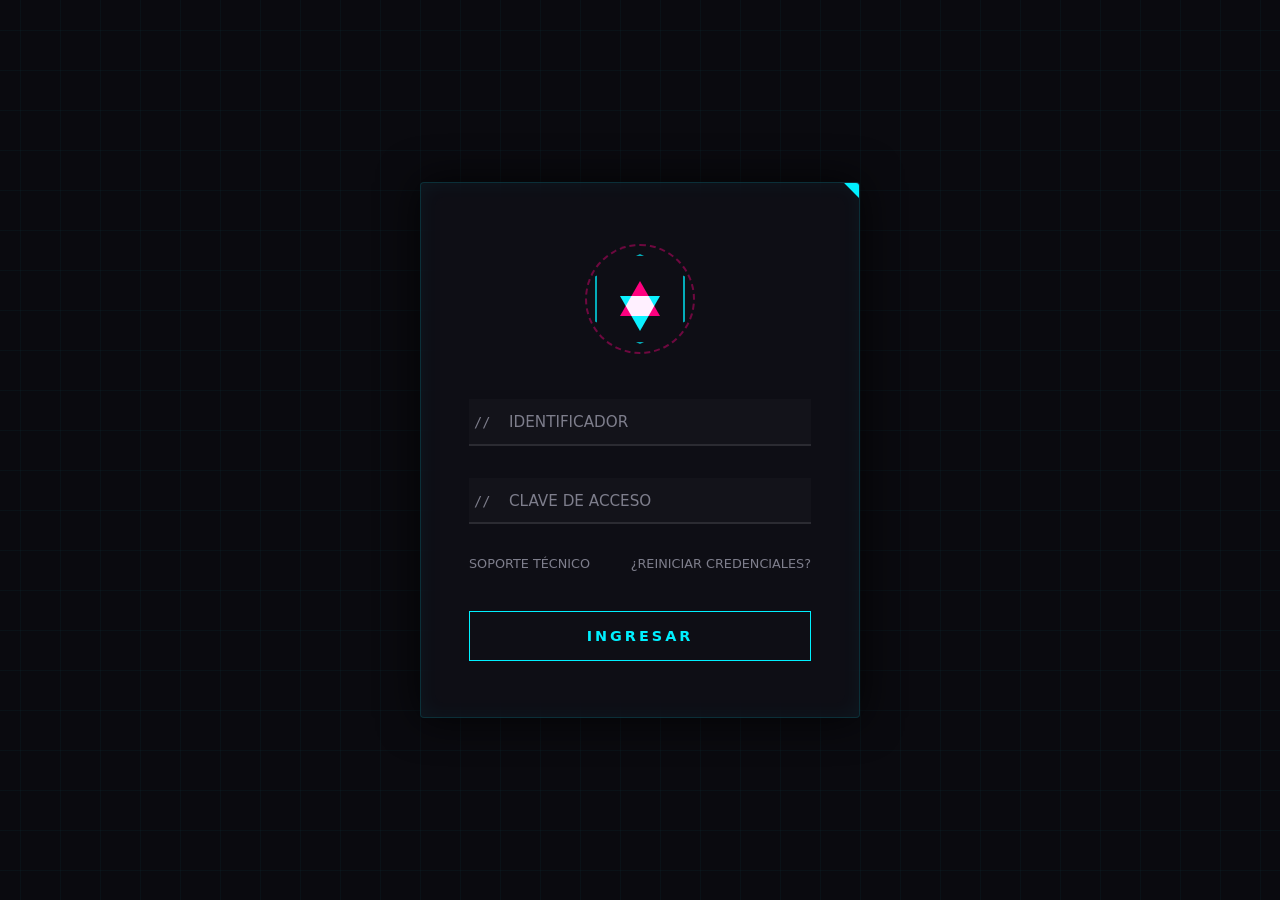
<file: index.html>
<!DOCTYPE html>
<html lang="es">
<head>
    <meta charset="UTF-8">
    <meta name="viewport" content="width=device-width, initial-scale=1.0">
    <title>Login Tech Avanzado</title>
    <link rel="stylesheet" href="style.css">
</head>
<body>

    <div class="login-card">
        <!-- Logo Complejo CSS -->
        <div class="logo-container">
            <div class="data-ring"></div>
            <div class="tech-hexagon"></div>
            <div class="tech-core"></div>
        </div>

        <!-- Formulario Nativo HTML -->
        <form action="#" method="POST">
            <div class="form-group">
                <!-- El placeholder con un espacio " " es vital para el truco de CSS -->
                <input type="text" id="user" placeholder=" " required autocomplete="off">
                <label for="user">IDENTIFICADOR</label>
            </div>
            
            <div class="form-group">
                <input type="password" id="pass" placeholder=" " required>
                <label for="pass">CLAVE DE ACCESO</label>
            </div>

            <div class="extra-actions">
                <a href="#">SOPORTE TÉCNICO</a>
                <a href="#">¿REINICIAR CREDENCIALES?</a>
            </div>

            <button type="submit" class="submit-btn">INGRESAR</button>
        </form>
    </div>

</body>
</html>
</file>
<file: style.css>
/* --- VARIABLES DE COLOR (Esquema Oscuro Eléctrico) --- */
:root {
    --bg-dark: #0a0a0f;
    --panel-bg: rgba(16, 16, 24, 0.75);
    --neon-cyan: #00f0ff;
    --neon-magenta: #ff007f;
    --text-gray: #7e7e8c;
    --border-color: rgba(0, 240, 255, 0.15);
}

* {
    margin: 0;
    padding: 0;
    box-sizing: border-box;
    font-family: 'Segoe UI', system-ui, sans-serif;
}

body {
    background: var(--bg-dark);
    min-height: 100vh;
    display: flex;
    justify-content: center;
    align-items: center;
    overflow: hidden;
    position: relative;
}

/* --- RED GEOMÉTRICA DE FONDO --- */
body::before {
    content: '';
    position: absolute;
    inset: 0;
    background-image: 
        linear-gradient(rgba(0, 240, 255, 0.03) 1px, transparent 1px),
        linear-gradient(90deg, rgba(0, 240, 255, 0.03) 1px, transparent 1px);
    background-size: 40px 40px;
    background-position: center;
    z-index: 0;
}

/* --- CONTENEDOR PRINCIPAL --- */
.login-card {
    position: relative;
    background: var(--panel-bg);
    border: 1px solid var(--border-color);
    padding: 3.5rem 3rem;
    width: 100%;
    max-width: 440px;
    border-radius: 4px;
    backdrop-filter: blur(12px);
    box-shadow: 0 0 40px rgba(0, 0, 0, 0.8), inset 0 0 20px rgba(0, 240, 255, 0.05);
    z-index: 1;
    overflow: hidden;
}

/* Esquina decorativa industrial */
.login-card::after {
    content: '';
    position: absolute;
    top: 0; right: 0;
    width: 15px; height: 15px;
    background: var(--neon-cyan);
    clip-path: polygon(100% 0, 0 0, 100% 100%);
}

/* --- LOGOTIPO COMPLEJO --- */
.logo-container {
    position: relative;
    width: 120px;
    height: 120px;
    margin: 0 auto 2.5rem auto;
    display: flex;
    justify-content: center;
    align-items: center;
}

/* Hexágono exterior */
.tech-hexagon {
    position: absolute;
    width: 90px;
    height: 90px;
    border: 2px solid var(--neon-cyan);
    clip-path: polygon(50% 0%, 100% 25%, 100% 75%, 50% 100%, 0% 75%, 0% 25%);
    animation: rotateHex 12s linear infinite;
    opacity: 0.7;
}

/* Triángulos internos contrapuestos */
.tech-core {
    position: relative;
    width: 0;
    height: 0;
    border-left: 20px solid transparent;
    border-right: 20px solid transparent;
    border-bottom: 35px solid var(--neon-magenta);
    animation: pulseCore 2s ease-in-out infinite alternate;
}

.tech-core::before {
    content: '';
    position: absolute;
    top: 15px; left: -20px;
    width: 0; height: 0;
    border-left: 20px solid transparent;
    border-right: 20px solid transparent;
    border-top: 35px solid var(--neon-cyan);
    mix-blend-mode: screen;
}

/* Anillo de datos fragmentado */
.data-ring {
    position: absolute;
    width: 110px;
    height: 110px;
    border: 2px dashed rgba(255, 0, 127, 0.4);
    border-radius: 50%;
    animation: spinRing 6s linear infinite reverse;
}

/* --- FORMULARIO --- */
.form-group {
    position: relative;
    margin-bottom: 2rem;
}

.form-group input {
    width: 100%;
    padding: 0.8rem 1rem 0.8rem 2.5rem;
    background: rgba(255, 255, 255, 0.02);
    border: none;
    border-bottom: 2px solid rgba(255, 255, 255, 0.1);
    color: #fff;
    font-size: 1rem;
    outline: none;
    letter-spacing: 1px;
    transition: all 0.4s ease;
}

/* Ícono abstracto lateral (//) */
.form-group::before {
    content: '//';
    position: absolute;
    left: 5px;
    top: 50%;
    transform: translateY(-50%);
    color: var(--text-gray);
    font-size: 0.85rem;
    font-family: monospace;
    transition: color 0.4s;
}

/* Efecto de enfoque en el input */
.form-group input:focus {
    border-bottom-color: var(--neon-cyan);
    background: rgba(0, 240, 255, 0.02);
    box-shadow: 0 5px 15px rgba(0, 240, 255, 0.05);
}

/* LÓGICA CSS PURA: Mueve la etiqueta si el input está enfocado O si ya tiene texto dentro */
.form-group input:focus ~ label,
.form-group input:not(:placeholder-shown) ~ label {
    top: -12px;
    font-size: 0.75rem;
    color: var(--neon-cyan);
}

.form-group label {
    position: absolute;
    left: 2.5rem;
    top: 50%;
    transform: translateY(-50%);
    color: var(--text-gray);
    pointer-events: none;
    transition: all 0.3s ease;
    font-size: 0.95rem;
}

/* Acciones extra */
.extra-actions {
    display: flex;
    justify-content: space-between;
    font-size: 0.8rem;
    margin-bottom: 2.5rem;
}

.extra-actions a {
    color: var(--text-gray);
    text-decoration: none;
    transition: color 0.3s;
}

.extra-actions a:hover {
    color: var(--neon-magenta);
}

/* --- BOTÓN --- */
.submit-btn {
    width: 100%;
    padding: 1rem;
    background: transparent;
    border: 1px solid var(--neon-cyan);
    color: var(--neon-cyan);
    font-weight: bold;
    font-size: 0.9rem;
    letter-spacing: 3px;
    text-transform: uppercase;
    cursor: pointer;
    position: relative;
    transition: all 0.4s ease;
}

.submit-btn:hover {
    background: var(--neon-cyan);
    color: var(--bg-dark);
    box-shadow: 0 0 25px rgba(0, 240, 255, 0.5);
}

/* --- KEYFRAMES (Animaciones continuas) --- */
@keyframes rotateHex {
    100% { transform: rotate(360deg); }
}

@keyframes spinRing {
    100% { transform: rotate(360deg); }
}

@keyframes pulseCore {
    0% { transform: scale(0.9); opacity: 0.8; }
    100% { transform: scale(1.1); opacity: 1; filter: drop-shadow(0 0 8px var(--neon-magenta)); }
}
</file>
<file: prueba.css>
/* --- VARIABLES DE COLOR (Esquema Oscuro Eléctrico) --- */
:root {
    --bg-dark: #0a0a0f;
    --panel-bg: rgba(16, 16, 24, 0.75);
    --neon-cyan: #00f0ff;
    --neon-magenta: #ff007f;
    --text-gray: #7e7e8c;
    --border-color: rgba(0, 240, 255, 0.15);
}

* {
    margin: 0;
    padding: 0;
    box-sizing: border-box;
    font-family: 'Segoe UI', system-ui, sans-serif;
}

body {
    background: var(--bg-dark);
    min-height: 100vh;
    display: flex;
    justify-content: center;
    align-items: center;
    overflow: hidden;
    position: relative;
}

/* --- RED GEOMÉTRICA DE FONDO --- */
body::before {
    content: '';
    position: absolute;
    inset: 0;
    background-image: 
        linear-gradient(rgba(0, 240, 255, 0.03) 1px, transparent 1px),
        linear-gradient(90deg, rgba(0, 240, 255, 0.03) 1px, transparent 1px);
    background-size: 40px 40px;
    background-position: center;
    z-index: 0;
}

/* --- CONTENEDOR PRINCIPAL --- */
.login-card {
    position: relative;
    background: var(--panel-bg);
    border: 1px solid var(--border-color);
    padding: 3.5rem 3rem;
    width: 100%;
    max-width: 440px;
    border-radius: 4px;
    backdrop-filter: blur(12px);
    box-shadow: 0 0 40px rgba(0, 0, 0, 0.8), inset 0 0 20px rgba(0, 240, 255, 0.05);
    z-index: 1;
    overflow: hidden;
}

/* Esquina decorativa industrial */
.login-card::after {
    content: '';
    position: absolute;
    top: 0; right: 0;
    width: 15px; height: 15px;
    background: var(--neon-cyan);
    clip-path: polygon(100% 0, 0 0, 100% 100%);
}

/* --- LOGOTIPO COMPLEJO --- */
.logo-container {
    position: relative;
    width: 120px;
    height: 120px;
    margin: 0 auto 2.5rem auto;
    display: flex;
    justify-content: center;
    align-items: center;
}

/* Hexágono exterior */
.tech-hexagon {
    position: absolute;
    width: 90px;
    height: 90px;
    border: 2px solid var(--neon-cyan);
    clip-path: polygon(50% 0%, 100% 25%, 100% 75%, 50% 100%, 0% 75%, 0% 25%);
    animation: rotateHex 12s linear infinite;
    opacity: 0.7;
}

/* Triángulos internos contrapuestos */
.tech-core {
    position: relative;
    width: 0;
    height: 0;
    border-left: 20px solid transparent;
    border-right: 20px solid transparent;
    border-bottom: 35px solid var(--neon-magenta);
    animation: pulseCore 2s ease-in-out infinite alternate;
}

.tech-core::before {
    content: '';
    position: absolute;
    top: 15px; left: -20px;
    width: 0; height: 0;
    border-left: 20px solid transparent;
    border-right: 20px solid transparent;
    border-top: 35px solid var(--neon-cyan);
    mix-blend-mode: screen;
}

/* Anillo de datos fragmentado */
.data-ring {
    position: absolute;
    width: 110px;
    height: 110px;
    border: 2px dashed rgba(255, 0, 127, 0.4);
    border-radius: 50%;
    animation: spinRing 6s linear infinite reverse;
}

/* --- FORMULARIO --- */
.form-group {
    position: relative;
    margin-bottom: 2rem;
}

.form-group input {
    width: 100%;
    padding: 0.8rem 1rem 0.8rem 2.5rem;
    background: rgba(255, 255, 255, 0.02);
    border: none;
    border-bottom: 2px solid rgba(255, 255, 255, 0.1);
    color: #fff;
    font-size: 1rem;
    outline: none;
    letter-spacing: 1px;
    transition: all 0.4s ease;
}

/* Ícono abstracto lateral (//) */
.form-group::before {
    content: '//';
    position: absolute;
    left: 5px;
    top: 50%;
    transform: translateY(-50%);
    color: var(--text-gray);
    font-size: 0.85rem;
    font-family: monospace;
    transition: color 0.4s;
}

/* Efecto de enfoque en el input */
.form-group input:focus {
    border-bottom-color: var(--neon-cyan);
    background: rgba(0, 240, 255, 0.02);
    box-shadow: 0 5px 15px rgba(0, 240, 255, 0.05);
}

/* LÓGICA CSS PURA: Mueve la etiqueta si el input está enfocado O si ya tiene texto dentro */
.form-group input:focus ~ label,
.form-group input:not(:placeholder-shown) ~ label {
    top: -12px;
    font-size: 0.75rem;
    color: var(--neon-cyan);
}

.form-group label {
    position: absolute;
    left: 2.5rem;
    top: 50%;
    transform: translateY(-50%);
    color: var(--text-gray);
    pointer-events: none;
    transition: all 0.3s ease;
    font-size: 0.95rem;
}

/* Acciones extra */
.extra-actions {
    display: flex;
    justify-content: space-between;
    font-size: 0.8rem;
    margin-bottom: 2.5rem;
}

.extra-actions a {
    color: var(--text-gray);
    text-decoration: none;
    transition: color 0.3s;
}

.extra-actions a:hover {
    color: var(--neon-magenta);
}

/* --- BOTÓN --- */
.submit-btn {
    width: 100%;
    padding: 1rem;
    background: transparent;
    border: 1px solid var(--neon-cyan);
    color: var(--neon-cyan);
    font-weight: bold;
    font-size: 0.9rem;
    letter-spacing: 3px;
    text-transform: uppercase;
    cursor: pointer;
    position: relative;
    transition: all 0.4s ease;
}

.submit-btn:hover {
    background: var(--neon-cyan);
    color: var(--bg-dark);
    box-shadow: 0 0 25px rgba(0, 240, 255, 0.5);
}

/* --- KEYFRAMES (Animaciones continuas) --- */
@keyframes rotateHex {
    100% { transform: rotate(360deg); }
}

@keyframes spinRing {
    100% { transform: rotate(360deg); }
}

@keyframes pulseCore {
    0% { transform: scale(0.9); opacity: 0.8; }
    100% { transform: scale(1.1); opacity: 1; filter: drop-shadow(0 0 8px var(--neon-magenta)); }
}
</file>
